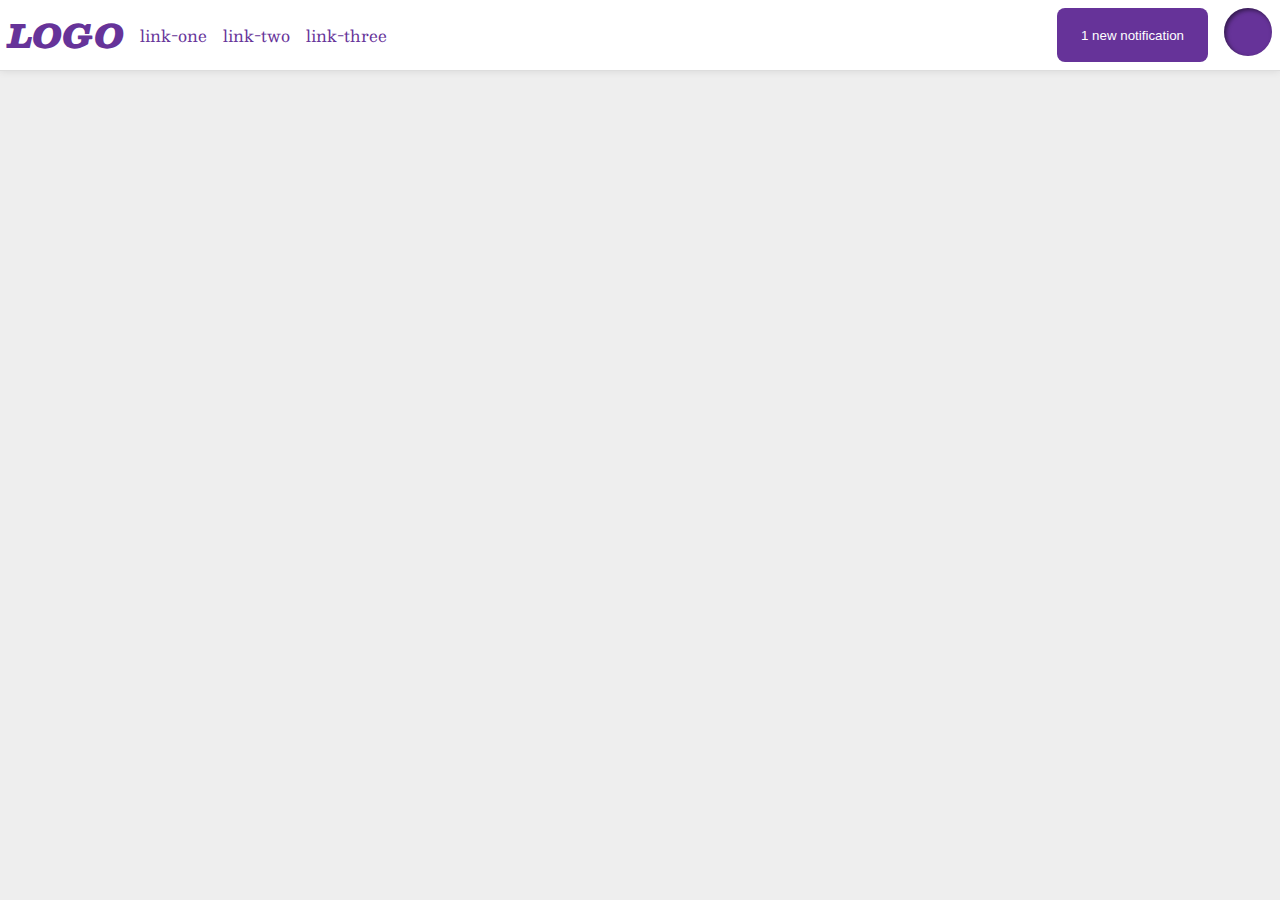
<file: flex/03-flex-header-2/index.html>
<!DOCTYPE html>
<html lang="en">
<head>
  <meta charset="UTF-8">
  <meta http-equiv="X-UA-Compatible" content="IE=edge">
  <meta name="viewport" content="width=device-width, initial-scale=1.0">
  <title>Flex Header 2</title>
  <link rel="stylesheet" href="style.css">
</head>
<body>
  <div class="header">
    <div class="logo">
      LOGO
    </div>
    <ul class="links">
      <li><a href="google.com">link-one</a></li>
      <li><a href="google.com">link-two</a></li>
      <li><a href="google.com">link-three</a></li>
    </ul>
    <div class="right">
    <button class="notifications">
      1 new notification
    </button>
    <div class="profile-image"></div>
    </div>
  </div>
</body>
</html>
</file>
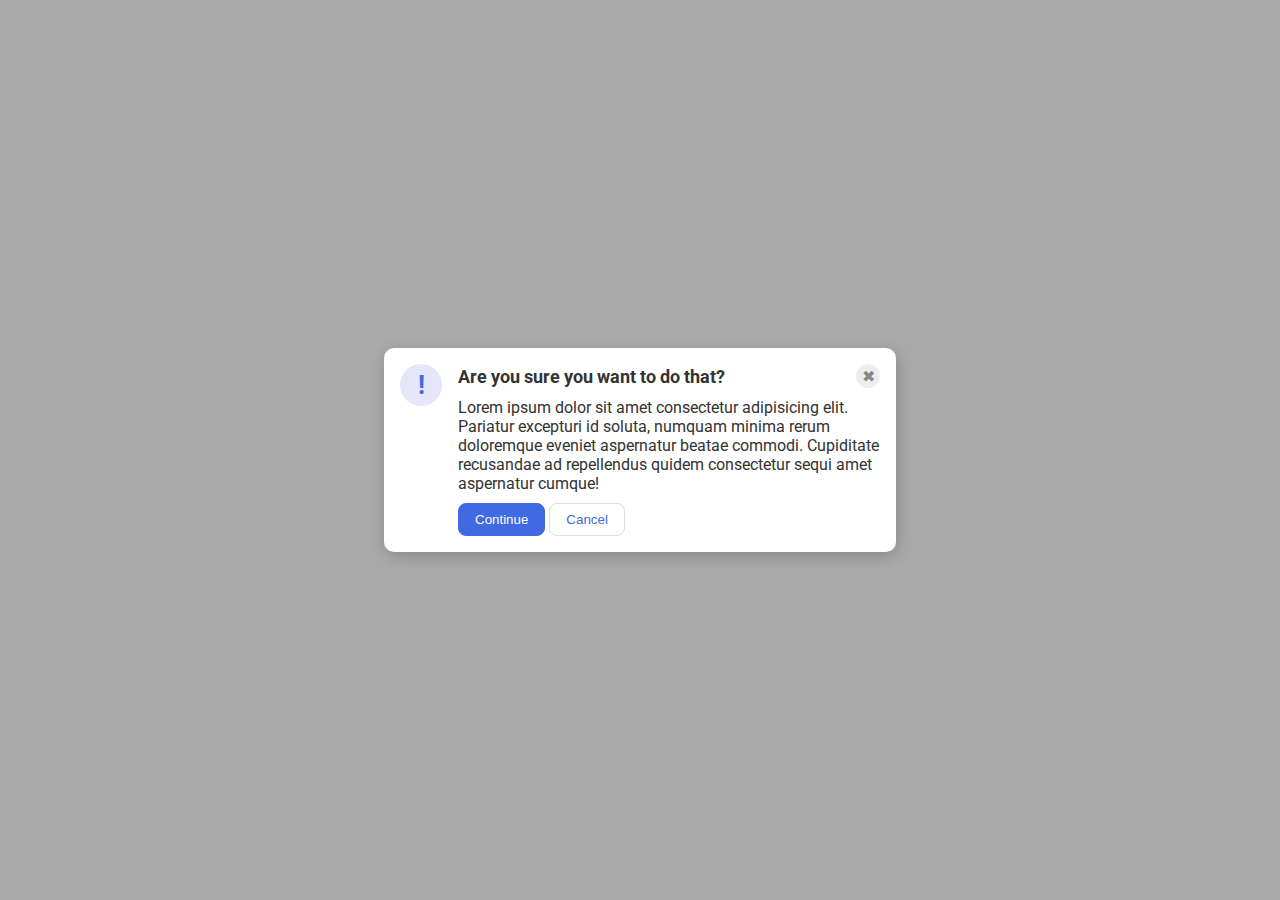
<file: flex/05-flex-modal/index.html>
<!DOCTYPE html>
<html lang="en">
<head>
  <meta charset="UTF-8">
  <meta http-equiv="X-UA-Compatible" content="IE=edge">
  <meta name="viewport" content="width=device-width, initial-scale=1.0">
  <link rel="stylesheet" href="style.css">
  <title>Modal</title>
</head>
<body>
  <div class="modal">
    <div class="icon">!</div>
    <div class="other">
      <div class="top">
        <div class="header">Are you sure you want to do that?</div>
        <div class="close-button">✖</div>
      </div>
      <div class="text">Lorem ipsum dolor sit amet consectetur adipisicing elit. Pariatur excepturi id soluta, numquam minima rerum doloremque eveniet aspernatur beatae commodi. Cupiditate recusandae ad repellendus quidem consectetur sequi amet aspernatur cumque!</div>
      <div class="buttons">
        <button class="continue">Continue</button>
        <button class="cancel">Cancel</button>
      </div>
    </div>
  </div>
</body>
</html>
</file>
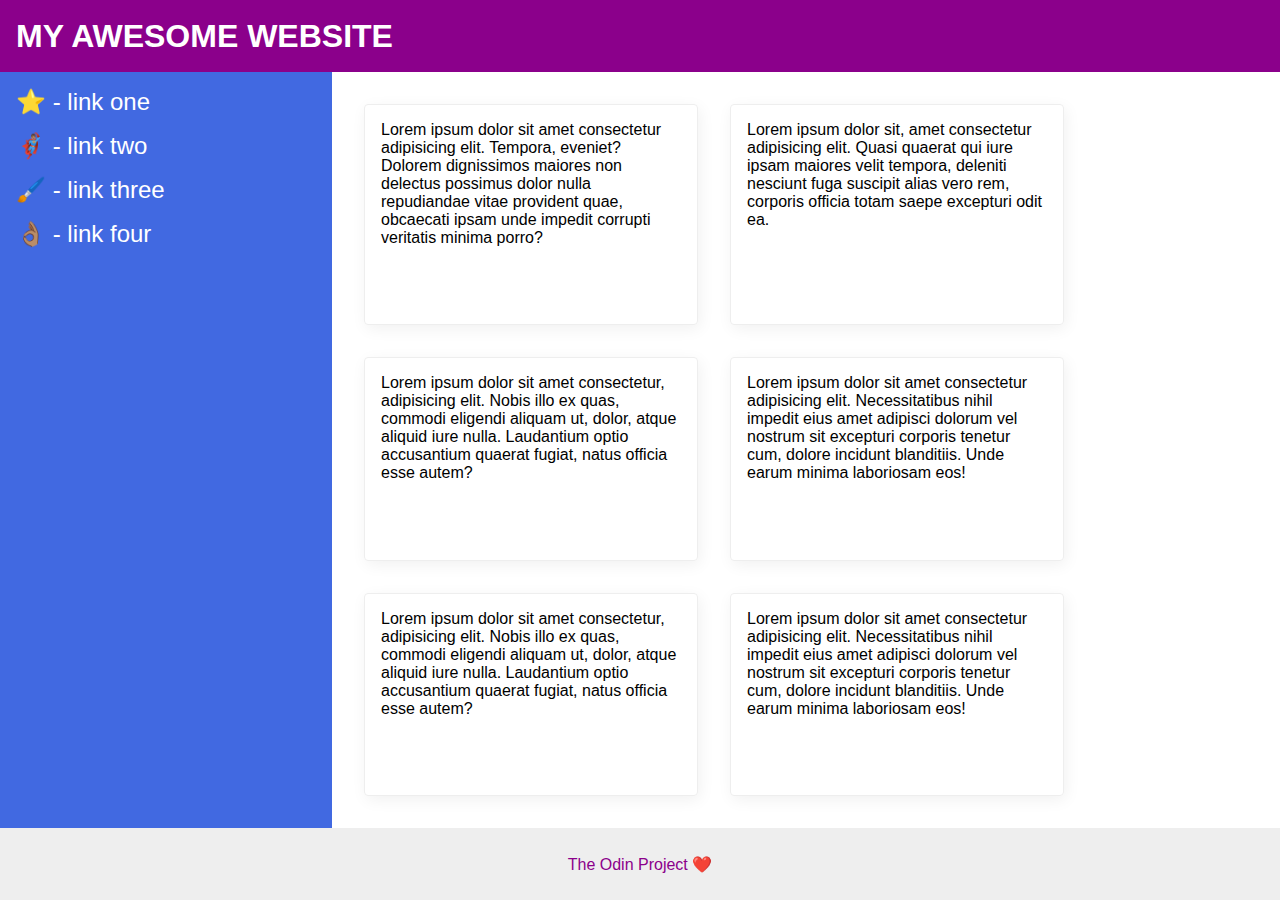
<file: flex/07-flex-layout-2/index.html>
<!DOCTYPE html>
<html lang="en">
<head>
  <meta charset="UTF-8">
  <meta http-equiv="X-UA-Compatible" content="IE=edge">
  <meta name="viewport" content="width=device-width, initial-scale=1.0">
  <title>The Holy Grail</title>
  <link rel="stylesheet" href="style.css">
</head>
<body>
  <div class="header">
    MY AWESOME WEBSITE
  </div>
  
  <div class="content">
    <div class="sidebar">
    <ul>
      <li><a href="google.com">⭐ - link one</a></li>
      <li><a href="google.com">🦸🏽‍♂️ - link two</a></li>
      <li><a href="google.com">🖌️ - link three</a></li>
      <li><a href="google.com">👌🏽 - link four</a></li>
    </ul>
    </div>
    <div class="cards">
      <div class="card">Lorem ipsum dolor sit amet consectetur adipisicing elit. Tempora, eveniet? Dolorem dignissimos maiores non delectus possimus dolor nulla repudiandae vitae provident quae, obcaecati ipsam unde impedit corrupti veritatis minima porro?</div>
      <div class="card">Lorem ipsum dolor sit, amet consectetur adipisicing elit. Quasi quaerat qui iure ipsam maiores velit tempora, deleniti nesciunt fuga suscipit alias vero rem, corporis officia totam saepe excepturi odit ea.</div>
      <div class="card">Lorem ipsum dolor sit amet consectetur, adipisicing elit. Nobis illo ex quas, commodi eligendi aliquam ut, dolor, atque aliquid iure nulla. Laudantium optio accusantium quaerat fugiat, natus officia esse autem?</div>
      <div class="card">Lorem ipsum dolor sit amet consectetur adipisicing elit. Necessitatibus nihil impedit eius amet adipisci dolorum vel nostrum sit excepturi corporis tenetur cum, dolore incidunt blanditiis. Unde earum minima laboriosam eos!</div>
      <div class="card">Lorem ipsum dolor sit amet consectetur, adipisicing elit. Nobis illo ex quas, commodi eligendi aliquam ut, dolor, atque aliquid iure nulla. Laudantium optio accusantium quaerat fugiat, natus officia esse autem?</div>
      <div class="card">Lorem ipsum dolor sit amet consectetur adipisicing elit. Necessitatibus nihil impedit eius amet adipisci dolorum vel nostrum sit excepturi corporis tenetur cum, dolore incidunt blanditiis. Unde earum minima laboriosam eos!</div>
    </div>
  </div>
  <div class="footer">
    The Odin Project ❤️
  </div>
</body>
</html>
</file>
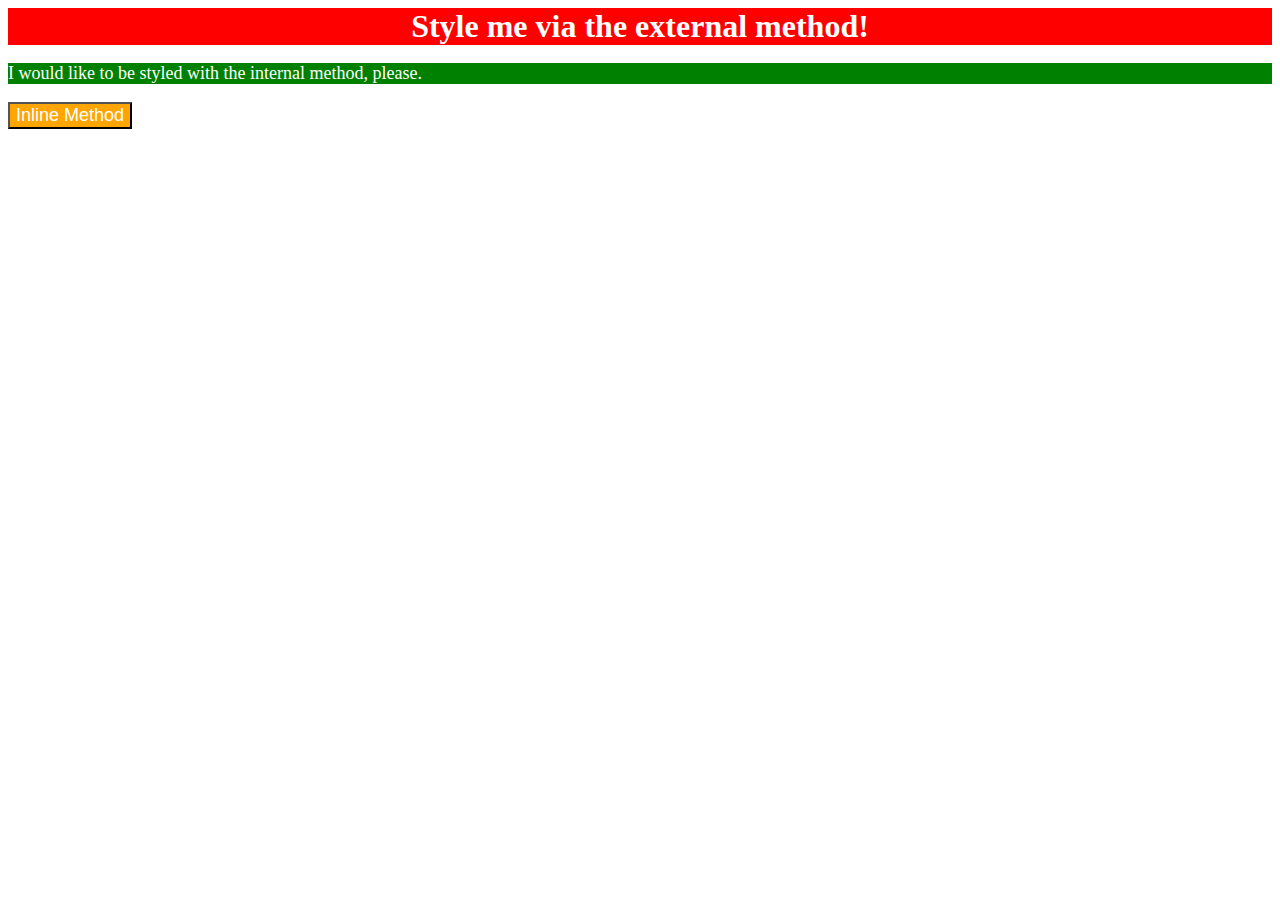
<file: foundations/01-css-methods/index.html>
<!DOCTYPE html>
<html lang="en">
<head>
  <meta charset="UTF-8">
  <meta http-equiv="X-UA-Compatible" content="IE=edge">
  <meta name="viewport" content="width=device-width, initial-scale=1.0">
  <link rel="stylesheet" href="style.css">
  <style>
    p{
      font-size: 18px;
      background-color: green;
      color: white;
    }
  </style>
  <title>Methods for Adding CSS</title>
</head>
<body>
  <div>Style me via the external method!</div>
  <p>I would like to be styled with the internal method, please.</p>
  <button style="color: white; background-color: orange; font-size: 18px;" >Inline Method</button>
</body>
</html>
</file>
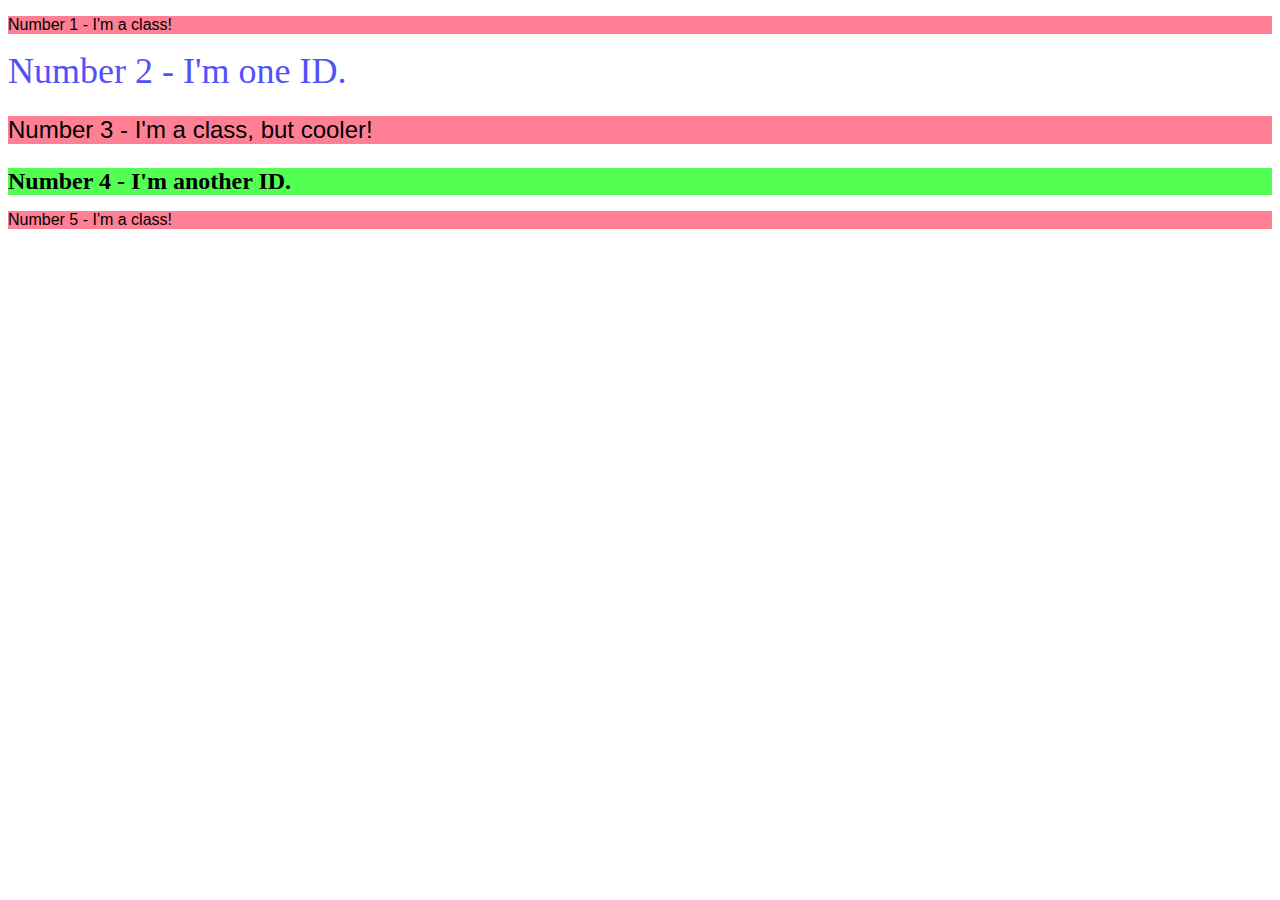
<file: foundations/02-class-id-selectors/index.html>
<!DOCTYPE html>
<html lang="en">
<head>
  <meta charset="UTF-8">
  <meta http-equiv="X-UA-Compatible" content="IE=edge">
  <meta name="viewport" content="width=device-width, initial-scale=1.0">
  <title>Class and ID Selectors</title>
  <link rel="stylesheet" href="style.css">
</head>
<body>
  <p class="odd" id="one">Number 1 - I'm a class!</p>
  <div class="even" id="two">Number 2 - I'm one ID.</div>
  <p class="odd" id="three">Number 3 - I'm a class, but cooler!</p>
  <div class="even" id="four">Number 4 - I'm another ID.</div>
  <p class="odd" id="five">Number 5 - I'm a class!</p>
</body>
</html>
</file>
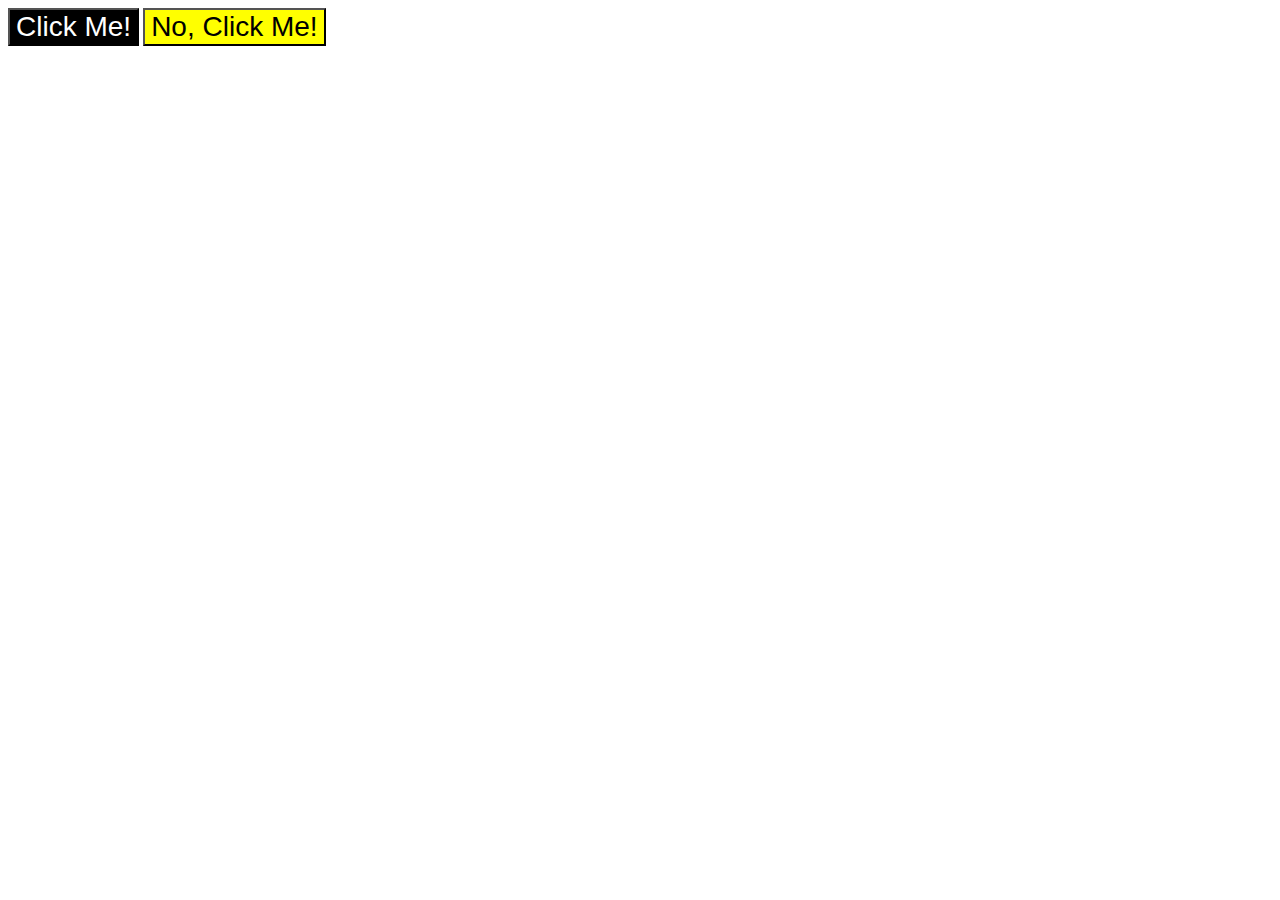
<file: foundations/03-grouping-selectors/index.html>
<!DOCTYPE html>
<html lang="en">
<head>
  <meta charset="UTF-8">
  <meta http-equiv="X-UA-Compatible" content="IE=edge">
  <meta name="viewport" content="width=device-width, initial-scale=1.0">
  <title>Grouping Selectors</title>
  <link rel="stylesheet" href="style.css">
</head>
<body>
  <button class="first">Click Me!</button>
  <button class="second">No, Click Me!</button>
</body>
</html>
</file>
<file: flex/03-flex-header-2/style.css>
/* this is some magical font-importing.  
you'll learn about it later. */
@import url('https://fonts.googleapis.com/css2?family=Besley:ital,wght@0,400;1,900&display=swap');

body {
  margin: 0;
  background: #eee;
  font-family: Besley, serif;
}

.header {
  background: white;
  border-bottom: 1px solid #ddd;
  box-shadow: 0 0 8px rgba(0,0,0,.1);
  display: flex;
  padding: 8px;
  gap: 16px;
}

.right {
  display: flex;
  margin-left: auto;
  gap: 16px;
}

.profile-image {
  background: rebeccapurple;
  box-shadow: inset 2px 2px 4px rgba(0,0,0,.5);
  border-radius: 50%;
  width: 48px;
  height:  48px;
}

.logo {
  color: rebeccapurple;
  font-size: 32px;
  font-weight: 900;
  font-style: italic;
}

button {
  border: none;
  border-radius: 8px;
  background: rebeccapurple;
  color: white;
  padding: 8px 24px;
}

a {
  /* this removes the line under our links */
  text-decoration: none;
  color: rebeccapurple;
}

ul {
  list-style-type: none;
  display: flex;
  margin: 0%;
  padding: 0%;
  gap: 16px;
  align-items: center;
}
</file>
<file: flex/05-flex-modal/style.css>
@import url('https://fonts.googleapis.com/css2?family=Roboto:wght@400;700&display=swap');

html, body {
  height: 100%;
}

body {
  font-family: Roboto, sans-serif;
  margin: 0;
  background: #aaa;
  color: #333;
  /* I'll give you this one for free lol */
  display: flex;
  align-items: center;
  justify-content: center;
}

.modal {
  background: white;
  width: 480px;
  border-radius: 10px;
  box-shadow: 2px 4px 16px rgba(0,0,0,.2);
  display: flex;
  gap:  16px;
  padding: 16px;
}

.top{
  display: flex;
}

.other{
  display: flex;
  flex-flow: column;
  gap: 10px;
}

.icon {
  flex-shrink: 0;
  color: royalblue;
  font-size: 26px;
  font-weight: 700;
  background: lavender;
  width: 42px;
  height: 42px;
  border-radius: 50%;
  display: flex;
  align-items: center;
  justify-content: center;
}

.close-button {
  margin-left: auto;
  background: #eee;
  border-radius: 50%;
  color: #888;
  font-weight: 400;
  font-size: 16px;
  height: 24px;
  width: 24px;
  display: flex;
  align-items: center;
  justify-content: center;
}

button {
  padding: 8px 16px;
  border-radius: 8px;
}

button.continue {
  background: royalblue;
  border: 1px solid royalblue;
  color: white;
}

button.cancel {
  background: white;
  border: 1px solid #ddd;
  color: royalblue;
}

.header{
  font-weight: 700;
  font-size: large;
  align-self: center;
}

.buttons{
  display: flex;
  gap: 4px;
}
</file>
<file: flex/07-flex-layout-2/style.css>
body {
  font-family: -apple-system, BlinkMacSystemFont, 'Segoe UI', Roboto, Oxygen, Ubuntu, Cantarell, 'Open Sans', 'Helvetica Neue', sans-serif;
  margin: 0;
  min-height: 100vh;
  display: flex;
  flex-direction: column;
}

.header {
  height: 72px;
  background: darkmagenta;
  color: white;
  font-weight: 900;
  font-size: 32px;
  padding-left: 16px;
  display: flex;
  align-items: center;
}

.footer {
  margin-top: auto;
  height: 72px;
  background: #eee;
  color: darkmagenta;
  display: flex;
  align-items: center;
  justify-content: center;
}

.content{
  display: flex;
  flex: 1;
}

.sidebar {
  padding: 16px;
  width: 300px;
  background: royalblue;
  flex-shrink: 0;
  width: 300px;
  font-size: 24px;
  color: white;
  margin: 0;
}

.sidebar ul{
  text-decoration: none;
  list-style-type: none;
  margin: 0;
  padding: 0px;
  color: white;
}

li{
  margin-bottom: 16px;
}

a{
  color: white;
  text-decoration: none;
}

.cards{
  padding: 32px;
  display: flex;
  flex-wrap: wrap;
  flex-flow: row wrap;
  gap: 32px;
  justify-content: flex-start;
}

.card {
  width: 300px;
  margin: 0;
  padding: 16px;
  border: 1px solid #eee;
  box-shadow: 2px 4px 16px rgba(0,0,0,.06);
  border-radius: 4px;
}
</file>
<file: foundations/01-css-methods/style.css>
div {
    font-size: 32px;
    color: white;
    background-color: red;
    text-align: center;
    font-weight: bold;
}
</file>
<file: foundations/02-class-id-selectors/style.css>
.odd {
    background-color: rgb(255, 128, 149);
    font-family: Verdana, Geneva, Tahoma, sans-serif;
}

#two {
    color: rgb(81, 81, 248);
    font-size: 36px;
}

#three {
    font-size: 24px;
}

#four {
    font-size: 24px;
    background-color: rgb(83, 255, 83);
    font-weight: bold;
}
</file>
<file: foundations/03-grouping-selectors/style.css>
button {
    font-family: Helvetica,"Times New Roman", sans-serif;
    font-size: 28px;
}

.first{
    background-color: black;
    color: white;
}

.second {
    background-color: yellow;
}
</file>
